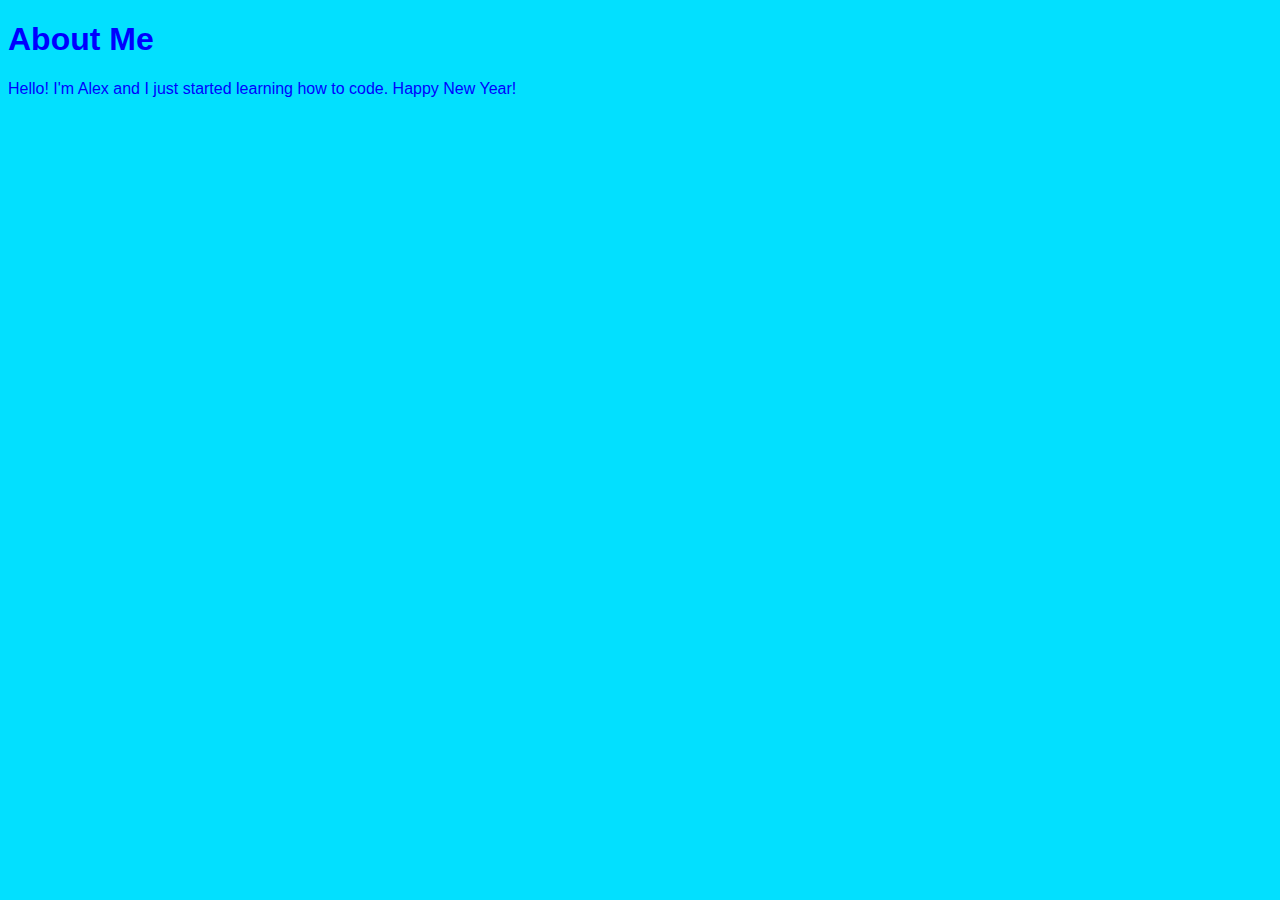
<file: unit_1/index.html>
<!DOCTYPE html>
<html>
	<head>
		<title>Alex's First Project</title>
		<link rel="stylesheet" type="text/css" href="css/style.css">
	</head>
	<body>
		<h1>About Me</h1>
		<p>Hello! I'm Alex and I just started learning how to code. Happy New Year!</p>
	</body>
</html
</file>
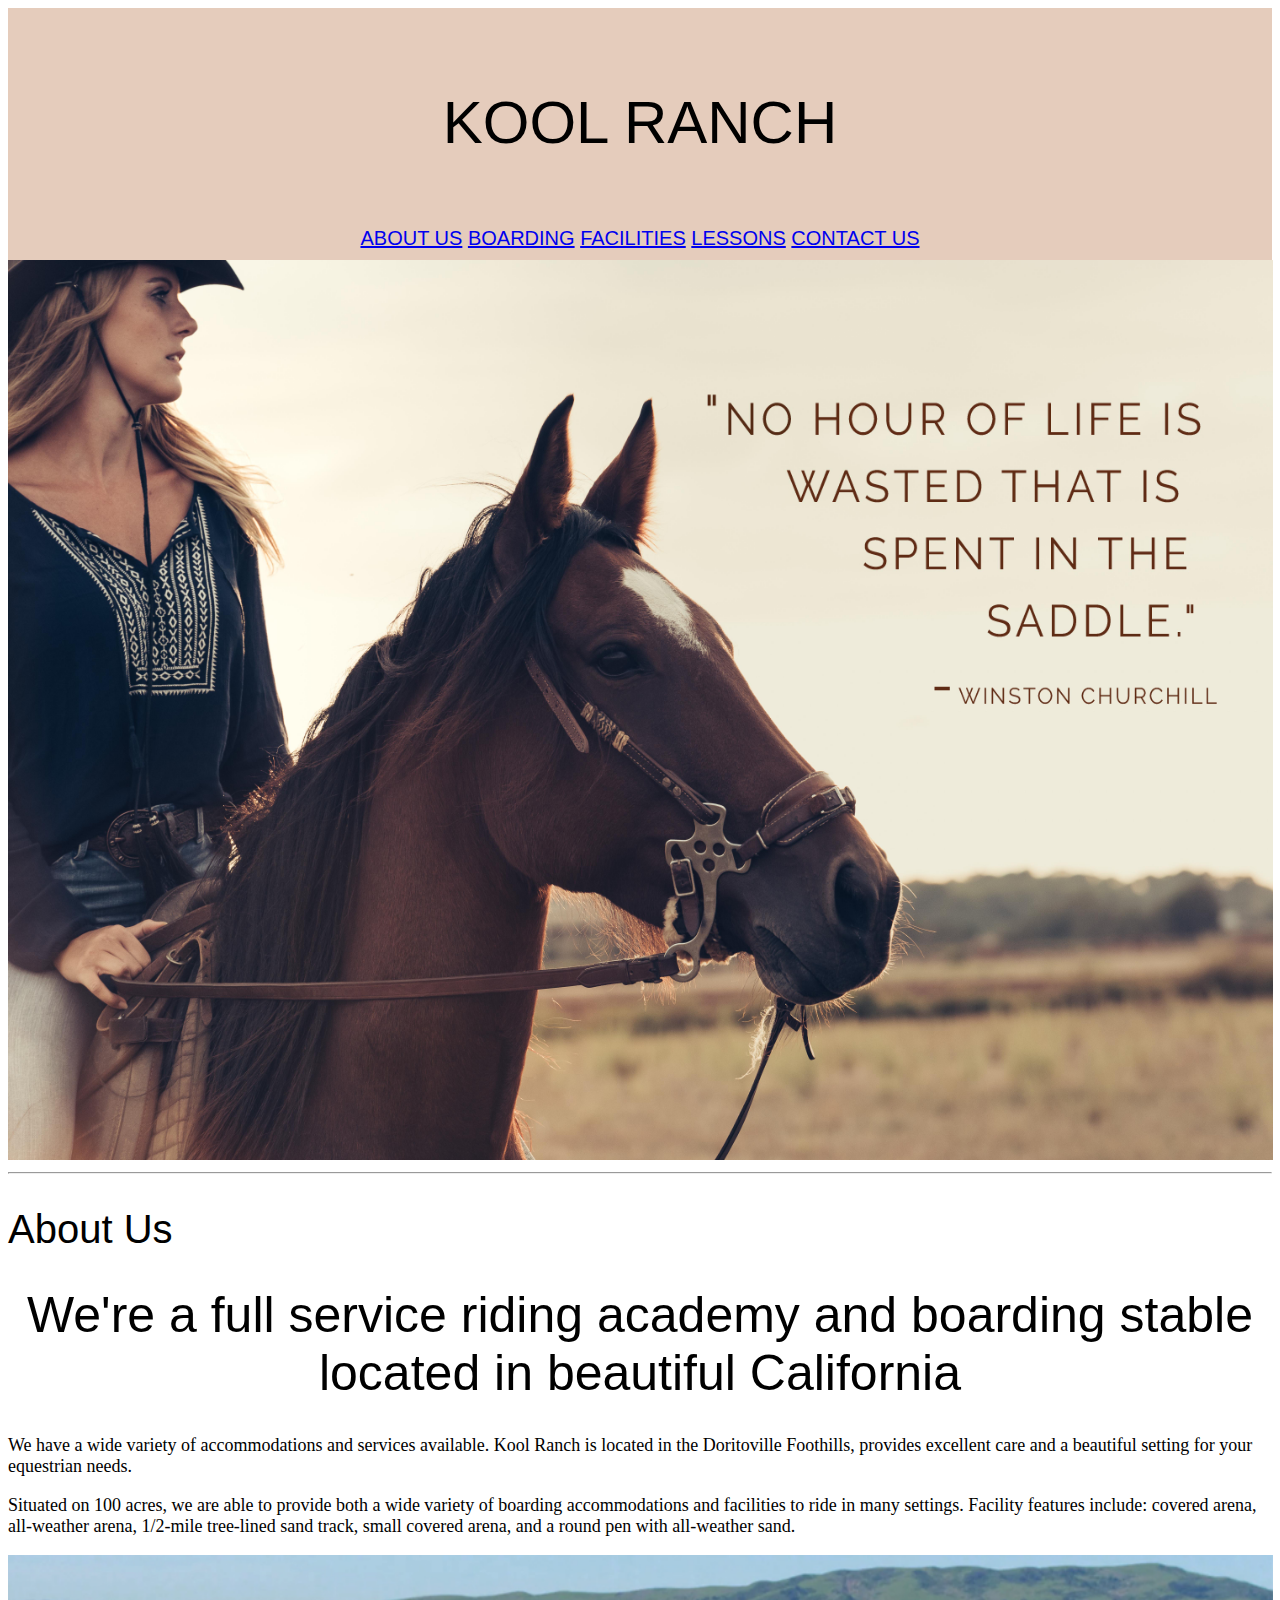
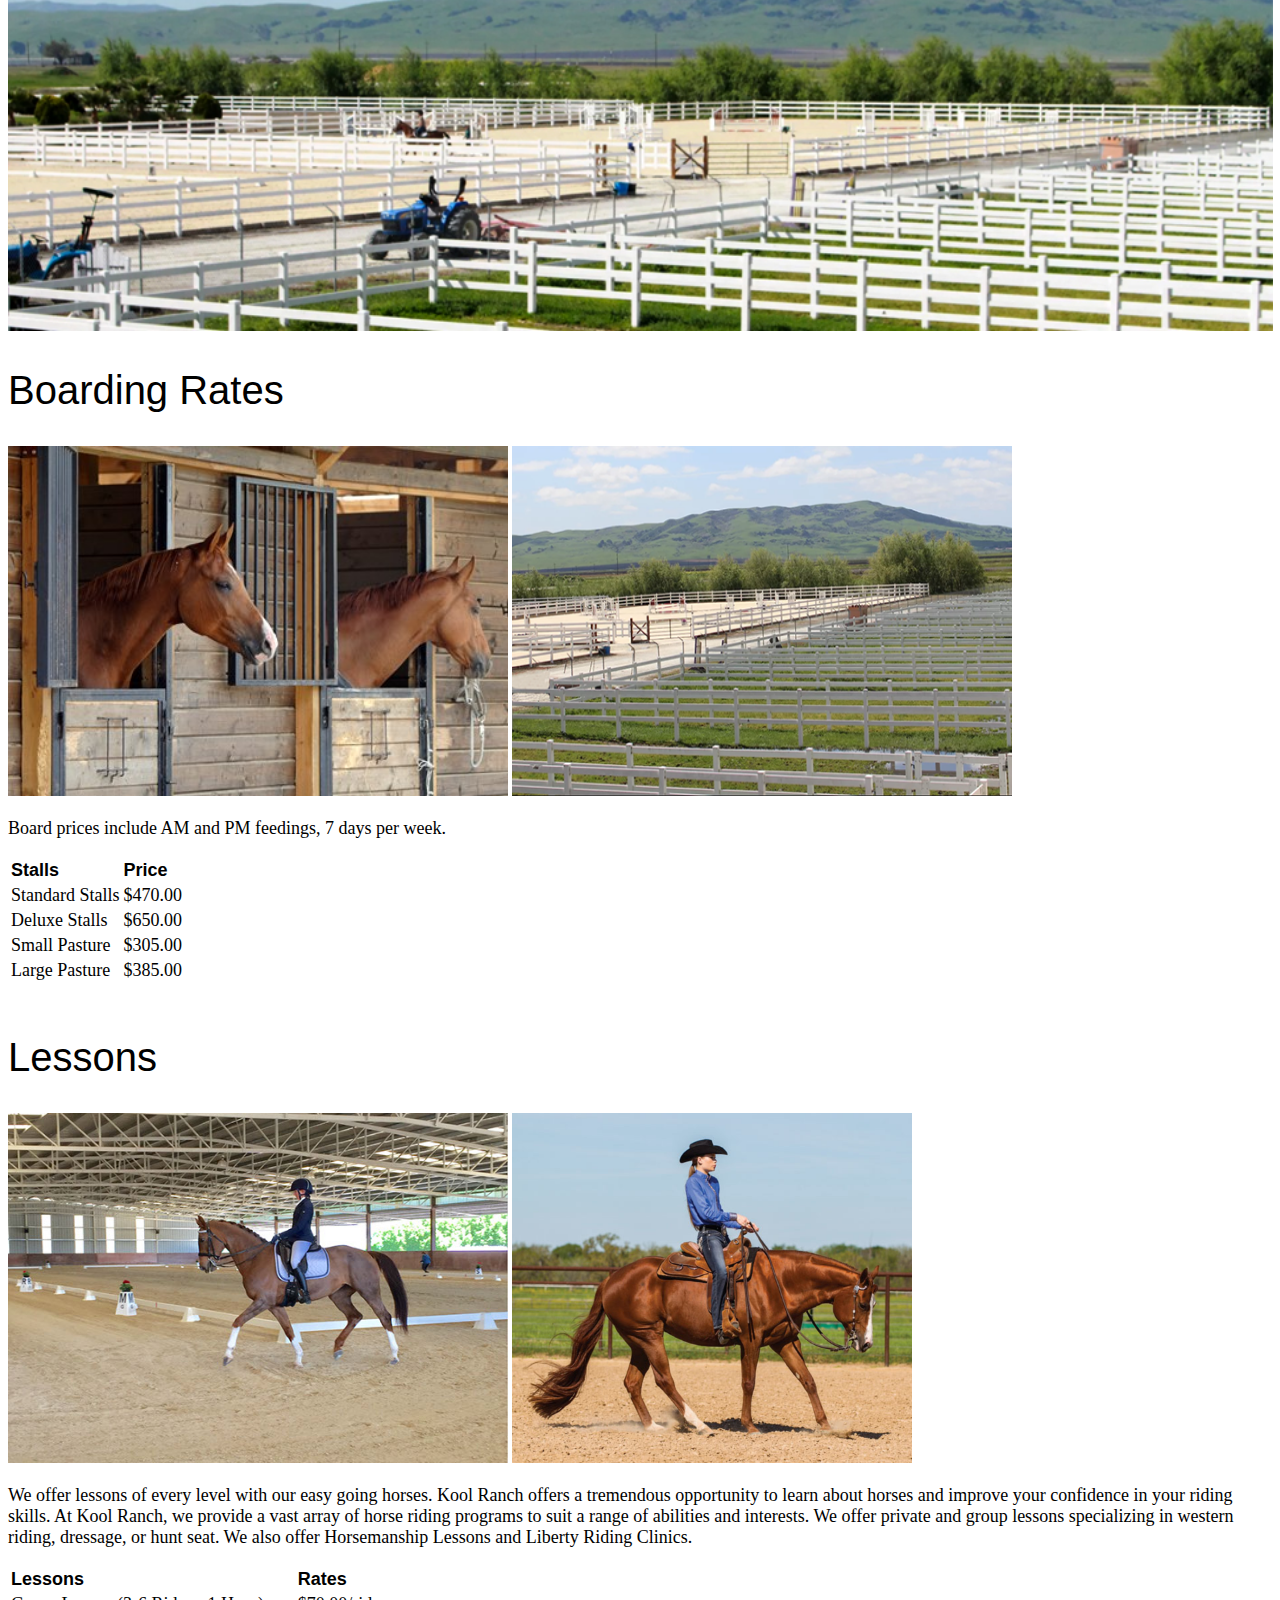
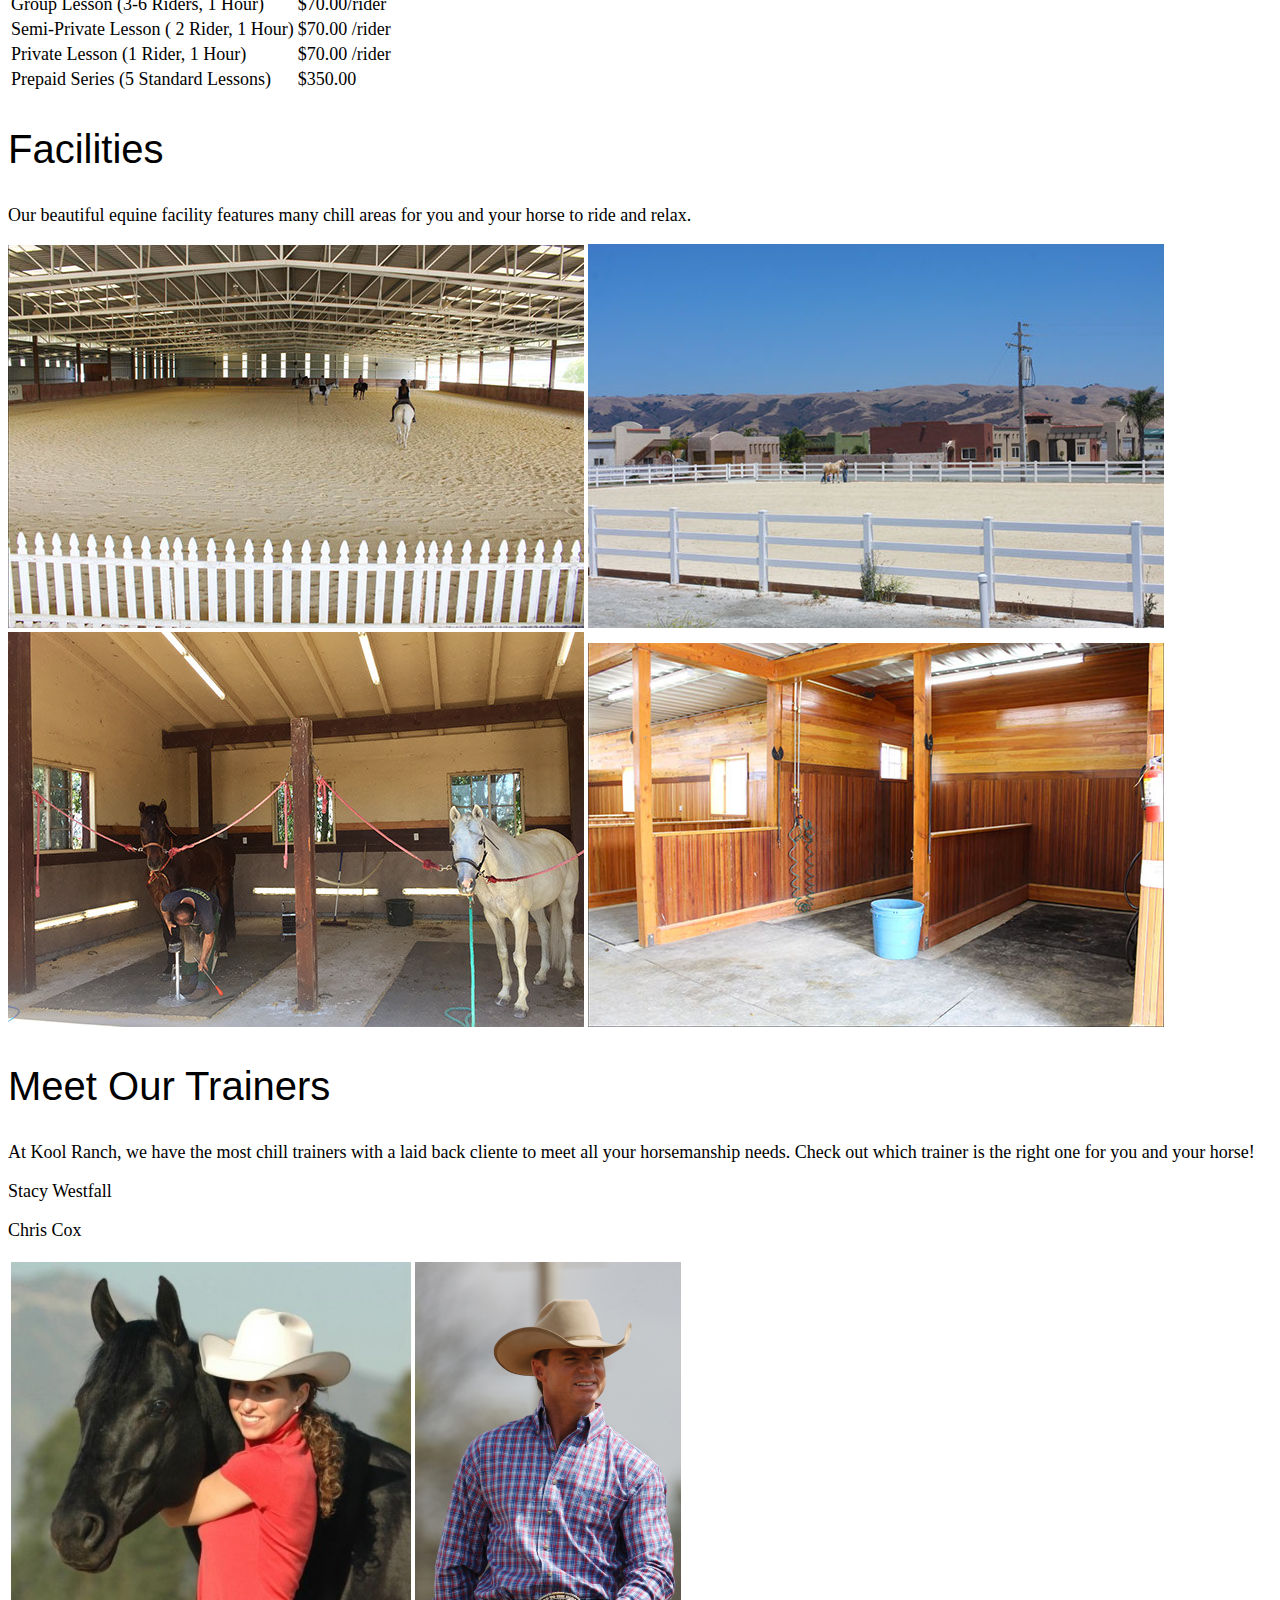
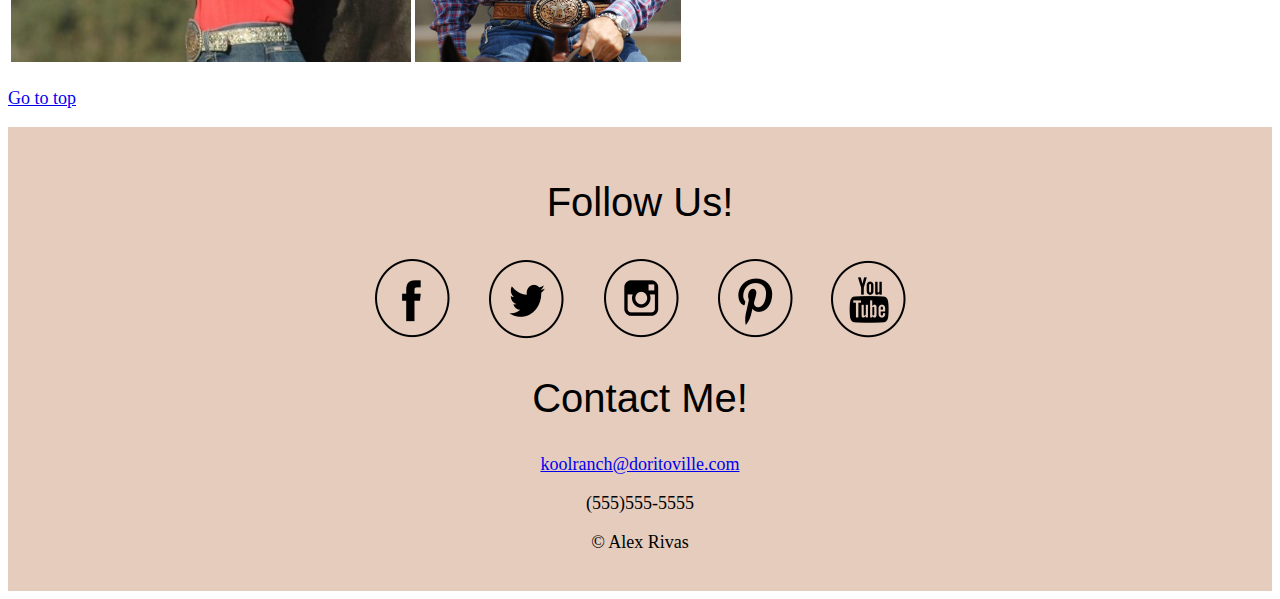
<file: unit_4/index.html>
<!DOCTYPE html>
<html>
<head>
	<title>Kool Ranch</title>
	<link rel="stylesheet" type="text/css" href="css/style.css">
</head>

<body>
	<header>
		<p class="logo">KOOL RANCH</p>
		<nav> 
			<a href="#">About Us</a>
			<a href="#">Boarding</a>
			<a href="#">Facilities</a> 
			<a href="#">Lessons</a>
			<a href="#">Contact Us</a>
		</nav>
	</header>
	<section id="intro">
		
		<img src="images/Girl_and_horse_edit.jpg" alt="model and horse" id=model_and_horse height="900" width="1265">
	</section>
	<hr>

	<h2>About Us</h2>
		<h1>We're a full service riding academy and boarding stable located in beautiful California</h1>

		<p>We have a wide variety of accommodations and services available. Kool Ranch is located in the Doritoville Foothills, provides excellent care and a beautiful setting for your equestrian needs.</p>
		<p>Situated on 100 acres, we are able to provide both a wide variety of boarding accommodations and facilities to ride in many settings. Facility features include: covered arena, all-weather arena, 1/2-mile tree-lined sand track, small covered arena, and a round pen with all-weather sand.</p>

		<img src="images/top_facility.jpg" alt="facilities picture" width="1265">


	<!---BOARDING-->

		<h2>Boarding Rates</h2>
		<img src="images/horses_in_stalls.jpg" alt="horses in stalls" height="350" width="500">
		<img src="images/outdoor_boarding.png" alt="boarding" height="350" width="500">
		

	<p>Board prices include AM and PM feedings, 7 days per week.</p>
	
			<table>
				<th style="text-align: left;">Stalls</th>
				<th style="text-align: left;">Price</th>
				<tr>
					<td>Standard Stalls</td><td>$470.00</td>  
				</tr>
				<tr>		
					<td>Deluxe Stalls</td><td>$650.00</td>  
				</tr>
				<tr>
					<td>Small Pasture</td><td>$305.00</td> 
                </tr>
                <tr>
					<td>Large Pasture</td><td>$385.00</td> 
				</tr>
			</table>
		<br/>
	<section>
		<h2>Lessons</h2>
		<img src="images/dressage_indoor.jpg" alt="dressage indoor" height="350" width="500">
		<img src="images/western_girl.jpg" alt="western girl" height="350" width=400>
		<p>We offer lessons of every level with our easy going horses. Kool Ranch offers a tremendous opportunity to learn about horses and improve your confidence in your riding skills. At Kool Ranch, we provide a vast array of horse riding programs to suit a range of abilities and interests. We offer private and group lessons specializing in western riding, dressage, or hunt seat. We also offer Horsemanship Lessons and Liberty Riding Clinics.</p>
	</section>


<table>

<th style="text-align: left;">Lessons</th>
<th style="text-align: left;">Rates</th>		
	
	
<tr><td>Group Lesson (3-6 Riders, 1 Hour)</td>	      <td>$70.00/rider</td></tr> 

<tr><td>Semi-Private Lesson ( 2 Rider, 1 Hour)</td>   <td>$70.00 /rider</td></tr>

<tr><td>Private Lesson (1 Rider, 1 Hour) </td>        <td>$70.00 /rider</td></tr>

<tr><td>Prepaid Series (5 Standard Lessons)</td>	      <td>$350.00	</td></tr>


</table>

<section>
	<h2>Facilities</h2>
	<p>Our beautiful equine facility features many chill areas for you and your horse to ride and relax.</p>

	<img src="images/indoor_arena.jpg" alt="indoor arena">
	<img src="images/outdoor_arena.jpg" alt="outdoor arena">
	<img src="images/farrier_shed.jpg" alt="farrier shed">
	<img src="images/stalls.jpg" alt="stalls">



</section>
	
	<section>
		<h2>Meet Our Trainers</h2>
		<p>At Kool Ranch, we have the most chill trainers with a laid back cliente to meet all your horsemanship needs. Check out which trainer is the right one for you and your horse!</p>

		<table>
		<div>
		   <tr><td><img src="images/stacy_westfall.jpg" alt="horse trainer" height="400" width="400"></td>
		   	<p>Stacy Westfall</p>
		</div>
		<div>
			<td><img src="images/chris_cox.jpg" alt="horse trainer" height="400"></td>
			<p>Chris Cox</p>
		</div>
		</table>

	</section>

	<p><a href="#">Go to top</a></p>

	<!--Below is the footer for the website-->
	<!--add social media icons separately using anchor links-->
	<!--add 3 more icons: phone #, email, and location/address-->
	<footer>
		<div>
			<h2>Follow Us!</h2>	
			<img src="images/Social Media Icons.png">
		</div>
		<div>
			<h2>Contact Me!</h2>
	
			<p><a href="mailto:koolranch@doritoville.com">koolranch@doritoville.com</a></p>
			
			<p>(555)555-5555</p>
			<p> &copy; Alex Rivas</p>
		</div>
	</footer>
</body>
</html>
</file>
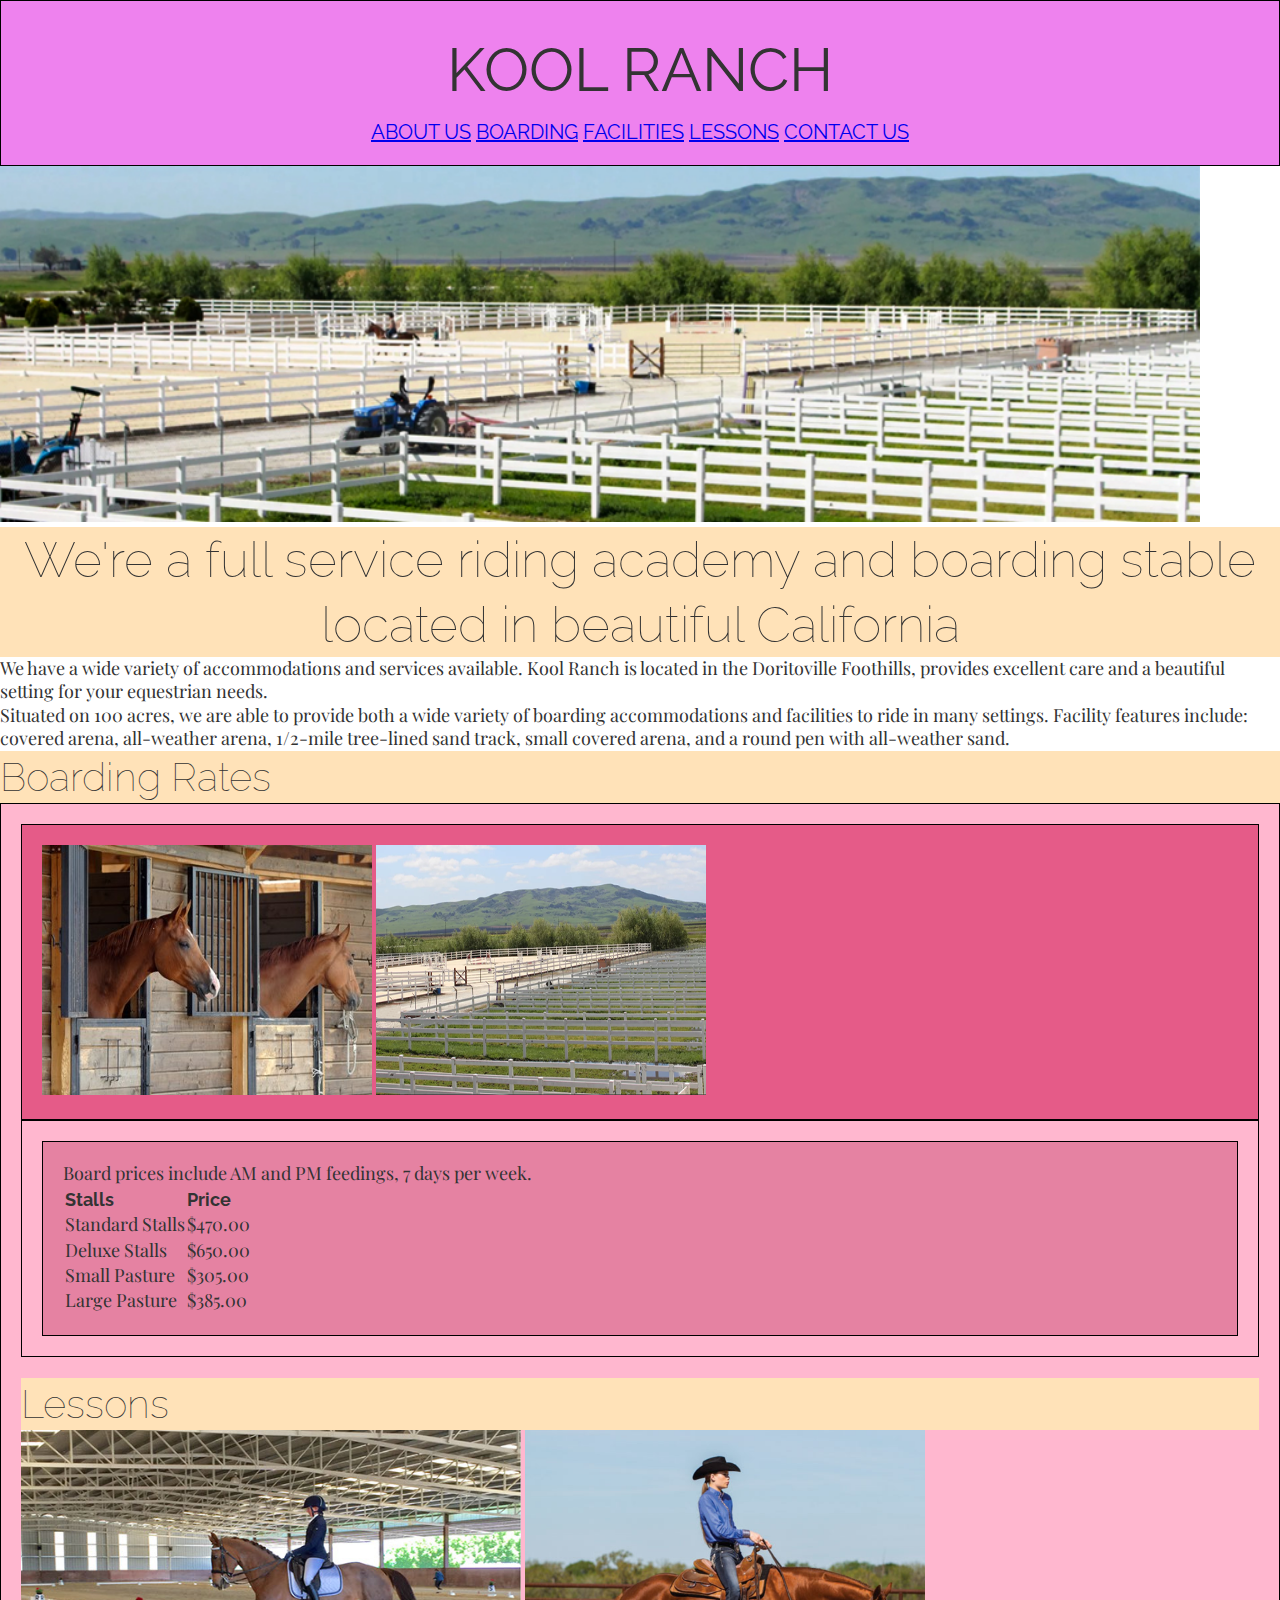
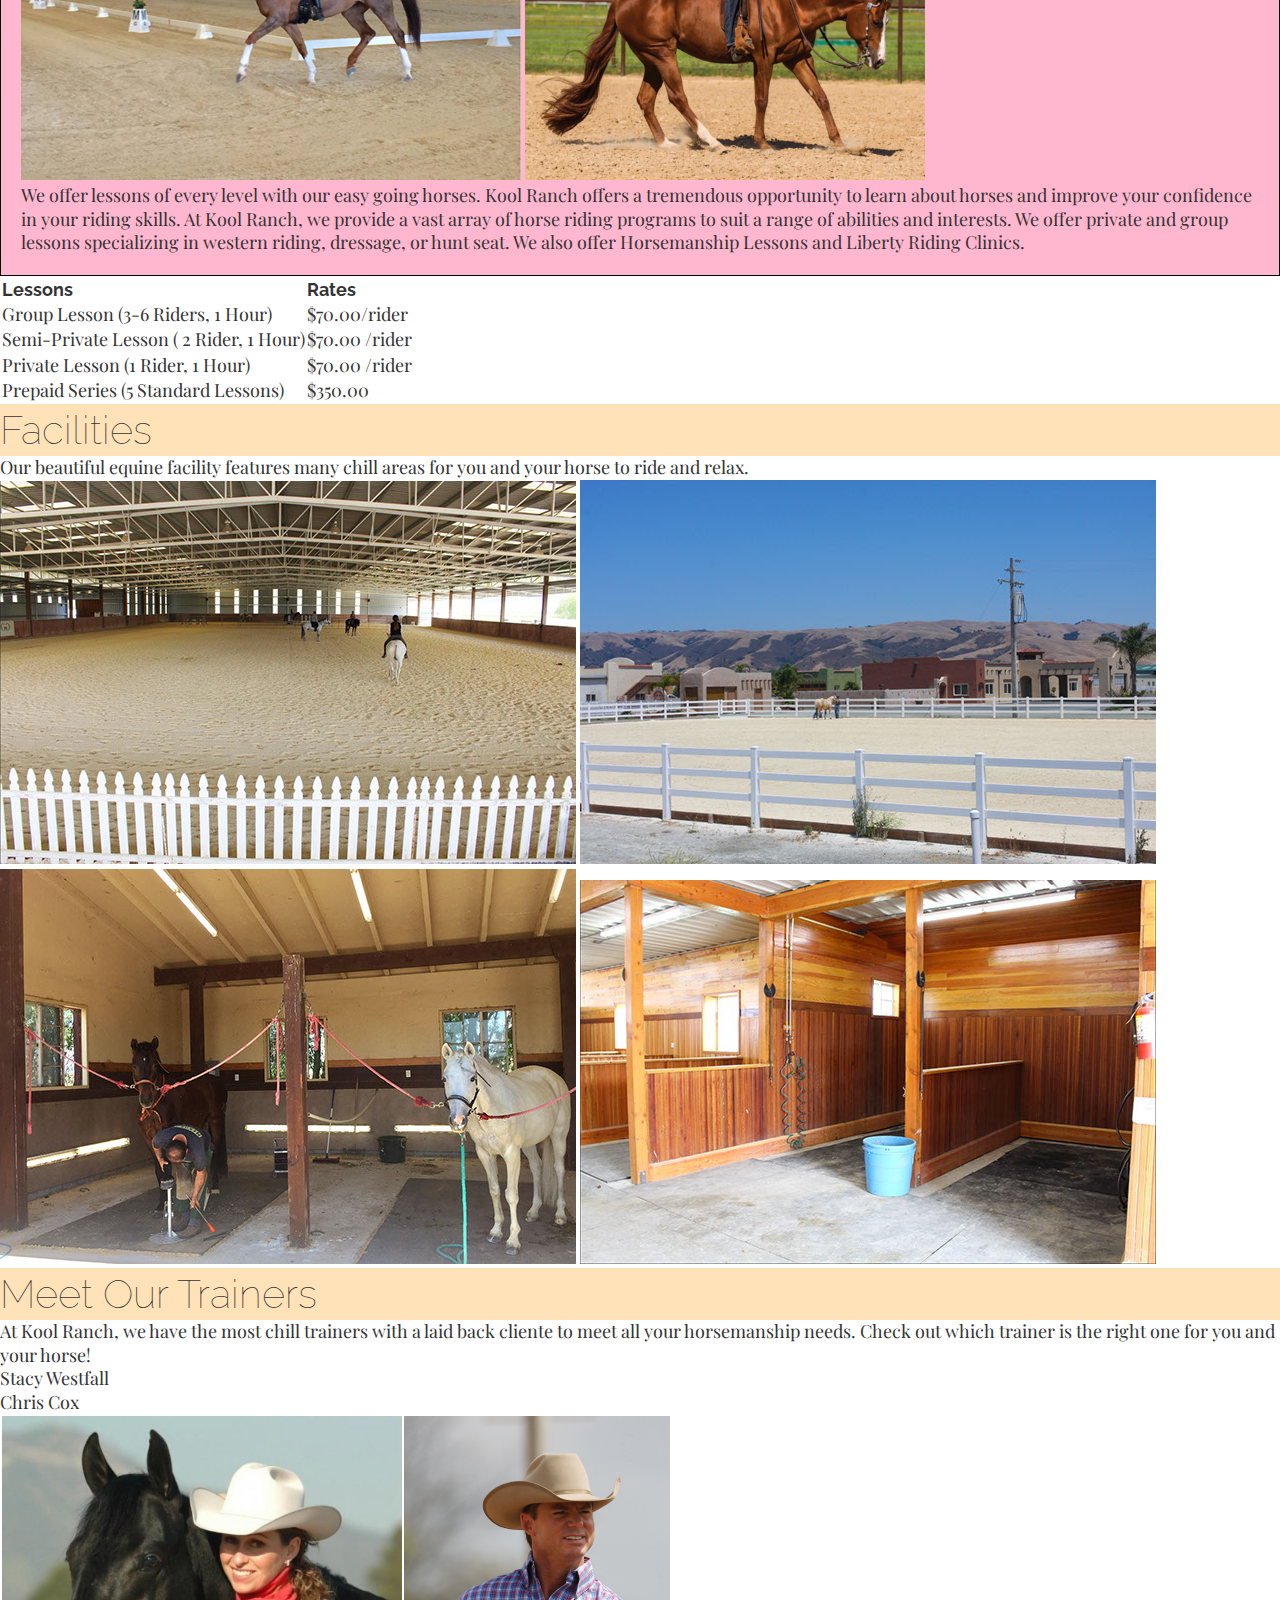
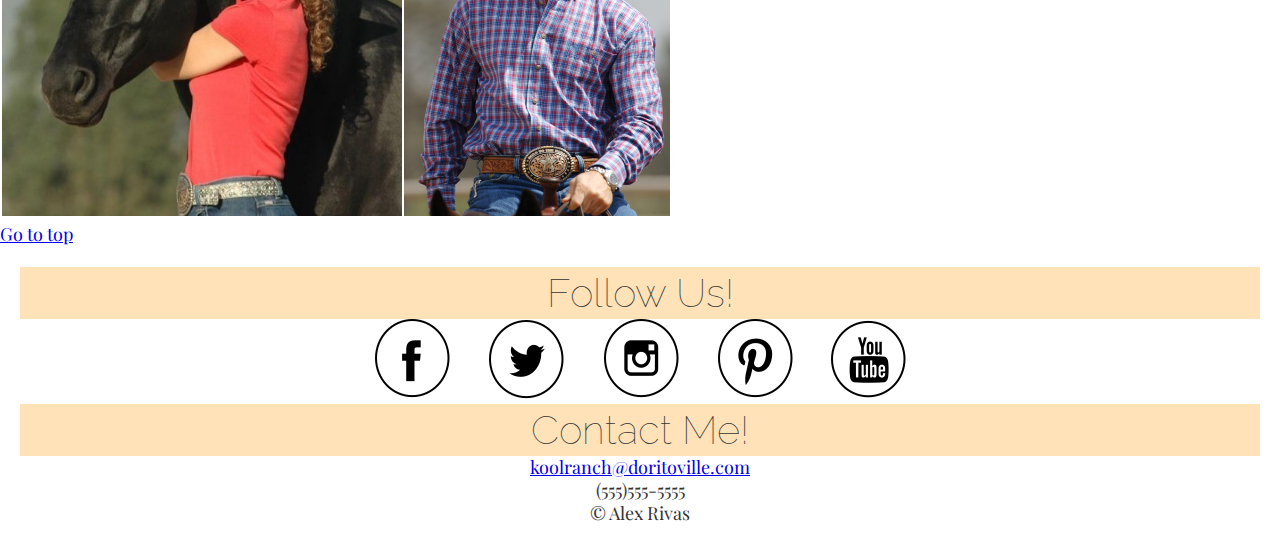
<file: unit_6/index.html>
<!DOCTYPE html>
<html>
<head>
	<title>Kool Ranch</title>
	<link rel="stylesheet" type="text/css" href="css/style.css">
</head>

<body>
	<header>
		<p class="logo">KOOL RANCH</p>
		<nav> 
			<a href="#">About Us</a>
			<a href="#">Boarding</a>
			<a href="#">Facilities</a> 
			<a href="#">Lessons</a>
			<a href="#">Contact Us</a>
		</nav>
	</header>

	<!--<section id="intro">
	<img src="images/Girl_and_horse_edit.jpg" alt="model and horse" id=model_and_horse height="900" width="1265">
	</section> -->

	<img src="images/top_facility.jpg" alt="facilities picture" width="1200">

	<!--ABOUT US-->

		<h1>We're a full service riding academy and boarding stable located in beautiful California</h1>

		<p>We have a wide variety of accommodations and services available. Kool Ranch is located in the Doritoville Foothills, provides excellent care and a beautiful setting for your equestrian needs.</p>
		<p>Situated on 100 acres, we are able to provide both a wide variety of boarding accommodations and facilities to ride in many settings. Facility features include: covered arena, all-weather arena, 1/2-mile tree-lined sand track, small covered arena, and a round pen with all-weather sand.</p>

	<!---BOARDING-->

		<h2>Boarding Rates</h2>

		<section id="two_column" class="clearfix">
    	<aside id="right">

		<img src="images/horses_in_stalls.jpg" alt="horses in stalls" height="250" width="330">
		<img src="images/outdoor_boarding.png" alt="boarding" height="250" width="330">
		
		</aside>

		<section id="two_column" class="clearfix">
		<article id="left">
		<p>Board prices include AM and PM feedings, 7 days per week.</p>
	
			<table>
				<th style="text-align: left;">Stalls</th>
				<th style="text-align: left;">Price</th>
				<tr>
					<td>Standard Stalls</td><td>$470.00</td>  
				</tr>
				<tr>		
					<td>Deluxe Stalls</td><td>$650.00</td>  
				</tr>
				<tr>
					<td>Small Pasture</td><td>$305.00</td> 
                </tr>
                <tr>
					<td>Large Pasture</td><td>$385.00</td> 
				</tr>
			</table>
</article>
</section>
		<br/>

		<!---LESSONS-->
	
		<h2>Lessons</h2>
		<img src="images/dressage_indoor.jpg" alt="dressage indoor" height="350" width="500">
		<img src="images/western_girl.jpg" alt="western girl" height="350" width=400>
		<p>We offer lessons of every level with our easy going horses. Kool Ranch offers a tremendous opportunity to learn about horses and improve your confidence in your riding skills. At Kool Ranch, we provide a vast array of horse riding programs to suit a range of abilities and interests. We offer private and group lessons specializing in western riding, dressage, or hunt seat. We also offer Horsemanship Lessons and Liberty Riding Clinics.</p>
	</section>


<table>

<th style="text-align: left;">Lessons</th>
<th style="text-align: left;">Rates</th>		
	
	
<tr><td>Group Lesson (3-6 Riders, 1 Hour)</td>	      <td>$70.00/rider</td></tr> 

<tr><td>Semi-Private Lesson ( 2 Rider, 1 Hour)</td>   <td>$70.00 /rider</td></tr>

<tr><td>Private Lesson (1 Rider, 1 Hour) </td>        <td>$70.00 /rider</td></tr>

<tr><td>Prepaid Series (5 Standard Lessons)</td>	      <td>$350.00	</td></tr>


</table>

<!---FACILITIES-->

<section>
	<h2>Facilities</h2>
	<p>Our beautiful equine facility features many chill areas for you and your horse to ride and relax.</p>

	<img src="images/indoor_arena.jpg" alt="indoor arena">
	<img src="images/outdoor_arena.jpg" alt="outdoor arena">
	<img src="images/farrier_shed.jpg" alt="farrier shed">
	<img src="images/stalls.jpg" alt="stalls">



</section>


<!---TRAINERS-->
	
	<section>
		<h2>Meet Our Trainers</h2>
		<p>At Kool Ranch, we have the most chill trainers with a laid back cliente to meet all your horsemanship needs. Check out which trainer is the right one for you and your horse!</p>

		<table>
		<div>
		   <tr><td><img src="images/stacy_westfall.jpg" alt="horse trainer" height="400" width="400"></td>
		   	<p>Stacy Westfall</p>
		</div>
		<div>
			<td><img src="images/chris_cox.jpg" alt="horse trainer" height="400"></td>
			<p>Chris Cox</p>
		</div>
		</table>

	</section>


	<p><a href="#">Go to top</a></p>


	<!--Below is the footer for the website-->
	<!--add social media icons separately using anchor links-->
	<!--add 3 more icons: phone #, email, and location/address-->
	<footer>
		<div>
			<h2>Follow Us!</h2>	
			<img src="images/Social Media Icons.png">
		</div>
		<div>
			<h2>Contact Me!</h2>
	
			<p><a href="mailto:koolranch@doritoville.com">koolranch@doritoville.com</a></p>
			
			<p>(555)555-5555</p>
			<p> &copy; Alex Rivas</p>
		</div>
	</footer>
</body>
</html>
</file>
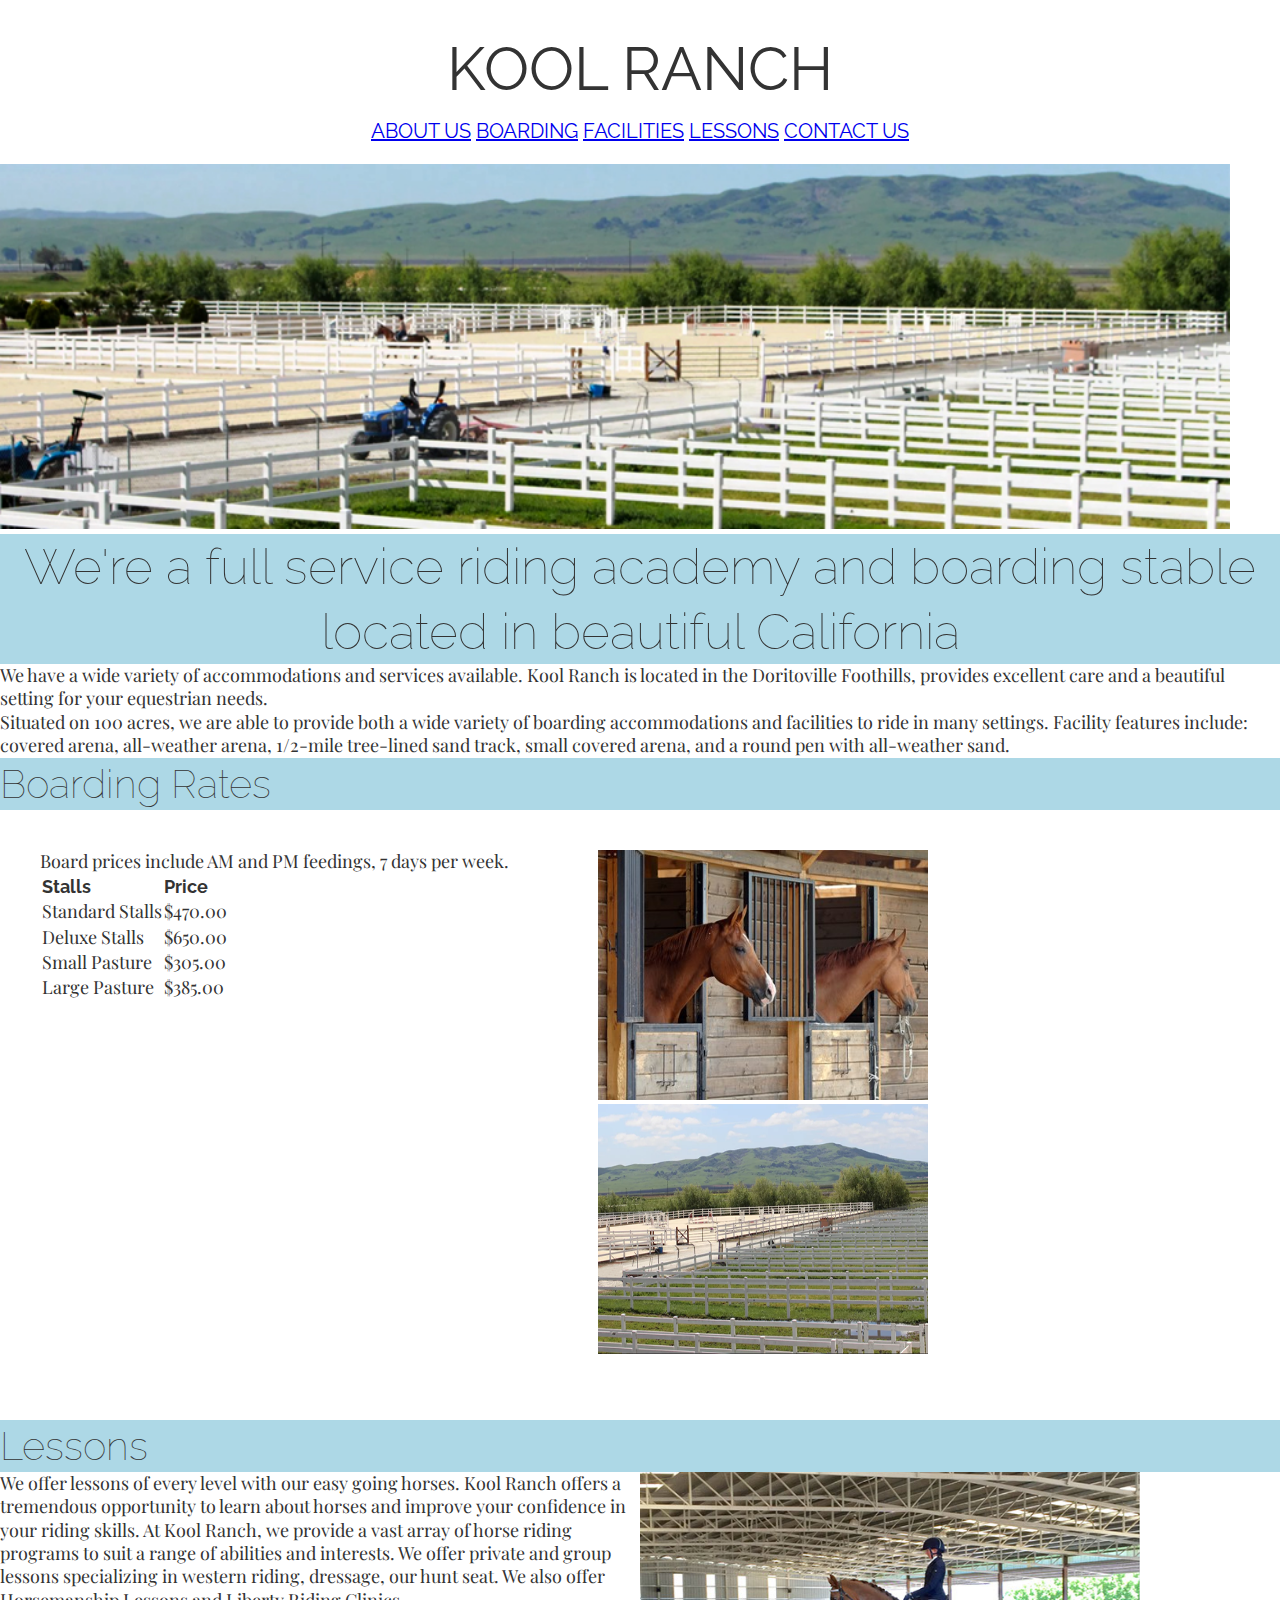
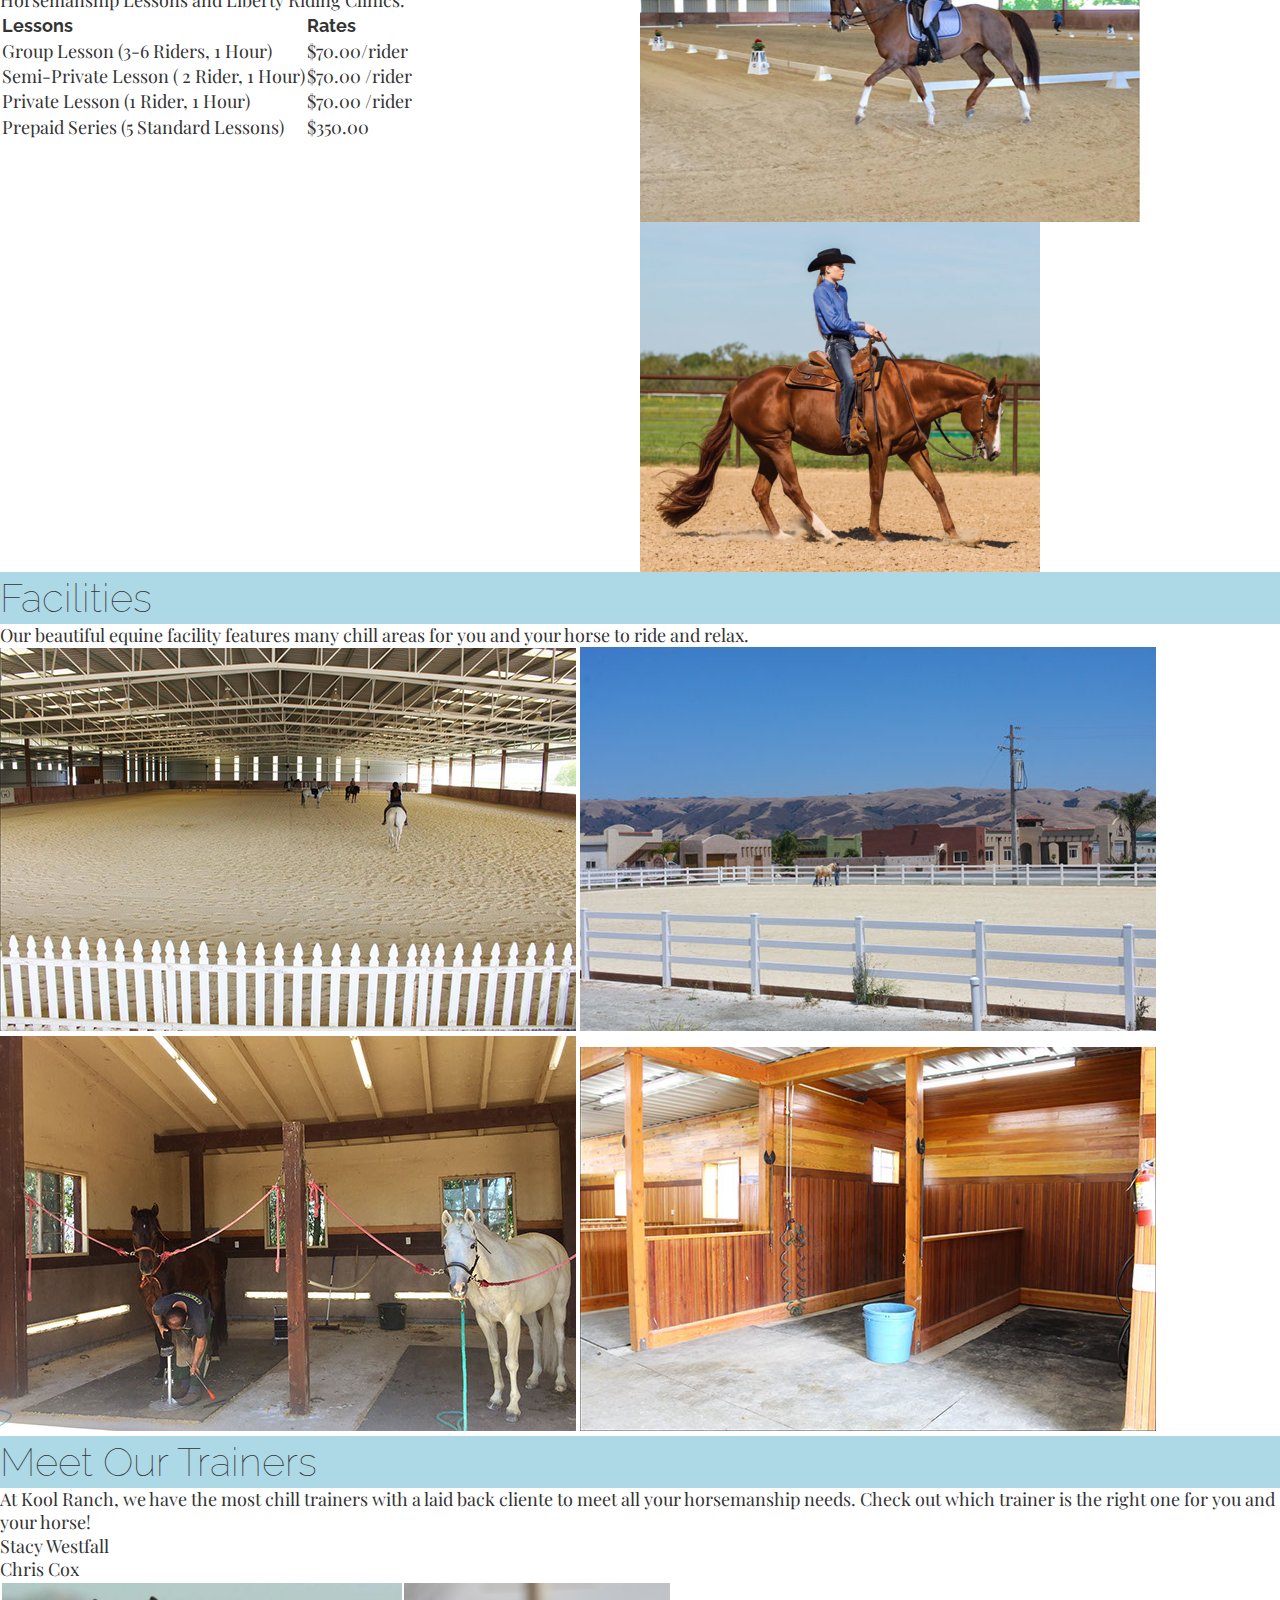
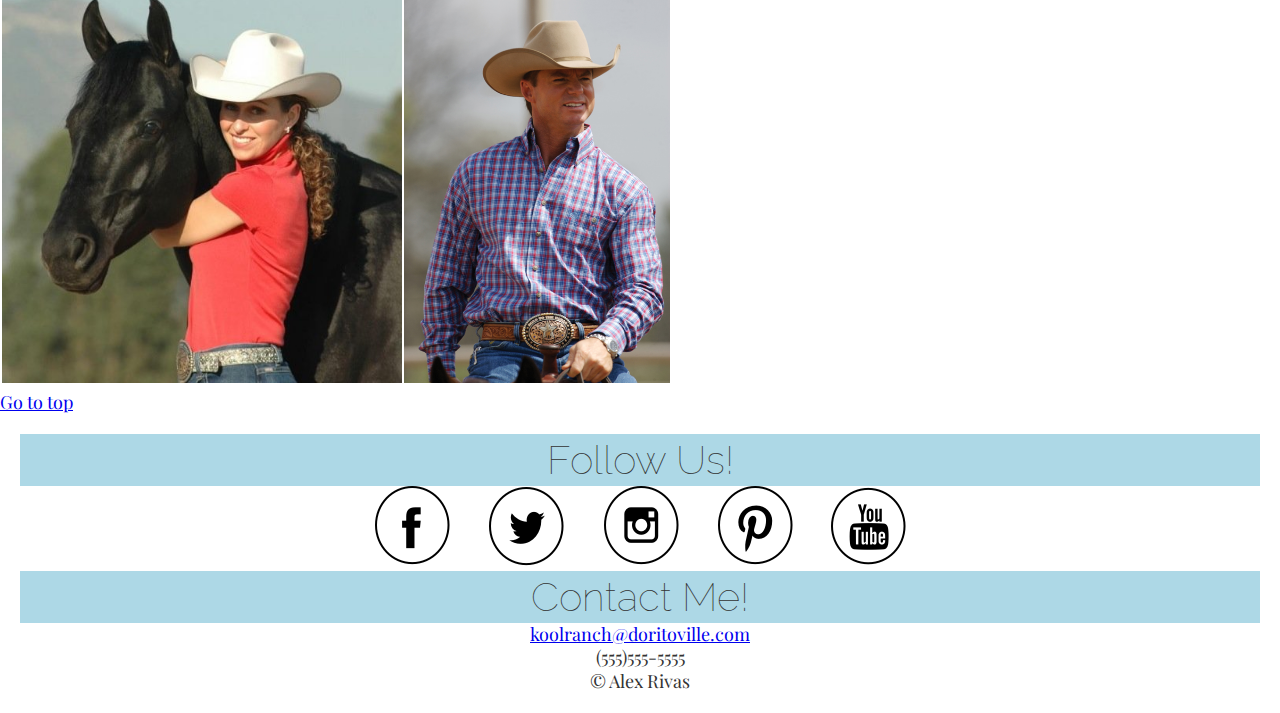
<file: unit_7/index.html>
<!DOCTYPE html>
<html>
<head>
	<title>Kool Ranch</title>
	<link rel="stylesheet" type="text/css" href="css/style.css">
</head>

<body>
	<header>
		<p class="logo">KOOL RANCH</p>
		<nav> 
			<a href="#">About Us</a>
			<a href="#">Boarding</a>
			<a href="#">Facilities</a> 
			<a href="#">Lessons</a>
			<a href="#">Contact Us</a>
		</nav>
	</header>

	<!--<section id="intro">
	<img src="images/Girl_and_horse_edit.jpg" alt="model and horse" id=model_and_horse height="900" width="1265">
	</section> -->

	<img src="images/top_facility.jpg" alt="facilities picture" width="1230">

	<!--ABOUT US-->

		<h1>We're a full service riding academy and boarding stable located in beautiful California</h1>

		<p>We have a wide variety of accommodations and services available. Kool Ranch is located in the Doritoville Foothills, provides excellent care and a beautiful setting for your equestrian needs.</p>
		<p>Situated on 100 acres, we are able to provide both a wide variety of boarding accommodations and facilities to ride in many settings. Facility features include: covered arena, all-weather arena, 1/2-mile tree-lined sand track, small covered arena, and a round pen with all-weather sand.</p>

	<!---BOARDING-->

		<h2>Boarding Rates</h2>

		<section id="two_column" class="clearfix">
	    	

		
			<article id="left">
				<p>Board prices include AM and PM feedings, 7 days per week.</p>
		
				<table>
					<th style="text-align: left;">Stalls</th>
					<th style="text-align: left;">Price</th>
					<tr>
						<td>Standard Stalls</td><td>$470.00</td>  
					</tr>
					<tr>		
						<td>Deluxe Stalls</td><td>$650.00</td>  
					</tr>
					<tr>
						<td>Small Pasture</td><td>$305.00</td> 
	                </tr>
	                <tr>
						<td>Large Pasture</td><td>$385.00</td> 
					</tr>
				</table>
			</article>
			
			<aside id="right">

				<img src="images/horses_in_stalls.jpg" alt="horses in stalls" height="250" width="330">
				<img src="images/outdoor_boarding.png" alt="boarding" height="250" width="330">

			</aside>

		</section>

		<br/>

		<!---LESSONS-->
	<section class="clearfix">

		<h2>Lessons</h2>
		<aside id="lesson_left">
			<img class="dressage_indoor" src="images/dressage_indoor.jpg" alt="dressage indoor" height="350" width="500">
			<img class="western_girl" src="images/western_girl.jpg" alt="western girl" height="350" width=400>
		</aside>

		<article id="lesson_right">
			<p>We offer lessons of every level with our easy going horses. Kool Ranch offers a tremendous opportunity to learn about horses and improve your confidence in your riding skills. At Kool Ranch, we provide a vast array of horse riding programs to suit a range of abilities and interests. We offer private and group lessons specializing in western riding, dressage, our hunt seat. We also offer Horsemanship Lessons and Liberty Riding Clinics.</p>

			<table>

				<th style="text-align: left;">Lessons</th>
				<th style="text-align: left;">Rates</th>		
				
				
				<tr><td>Group Lesson (3-6 Riders, 1 Hour)</td>	      <td>$70.00/rider</td></tr> 

				<tr><td>Semi-Private Lesson ( 2 Rider, 1 Hour)</td>   <td>$70.00 /rider</td></tr>

				<tr><td>Private Lesson (1 Rider, 1 Hour) </td>        <td>$70.00 /rider</td></tr>

				<tr><td>Prepaid Series (5 Standard Lessons)</td>	      <td>$350.00	</td></tr>


			</table>
		</article>

	</section>


<!---FACILITIES-->

<section>
	<h2>Facilities</h2>
	<p>Our beautiful equine facility features many chill areas for you and your horse to ride and relax.</p>

	<img src="images/indoor_arena.jpg" alt="indoor arena">
	<img src="images/outdoor_arena.jpg" alt="outdoor arena">
	<img src="images/farrier_shed.jpg" alt="farrier shed">
	<img src="images/stalls.jpg" alt="stalls">



</section>


<!---TRAINERS-->
	
	<section>
		<h2>Meet Our Trainers</h2>
		<p>At Kool Ranch, we have the most chill trainers with a laid back cliente to meet all your horsemanship needs. Check out which trainer is the right one for you and your horse!</p>

		<table>
		<div>
		   <tr><td><img src="images/stacy_westfall.jpg" alt="horse trainer" height="400" width="400"></td>
		   	<p>Stacy Westfall</p>
		</div>
		<div>
			<td><img src="images/chris_cox.jpg" alt="horse trainer" height="400"></td>
			<p>Chris Cox</p>
		</div>
		</table>

	</section>


	<p><a href="#">Go to top</a></p>


	<!--Below is the footer for the website-->
	<!--add social media icons separately using anchor links-->
	<!--add 3 more icons: phone #, email, and location/address-->
	<footer>
		<div>
			<h2>Follow Us!</h2>	
			<img src="images/Social Media Icons.png">
		</div>
		<div>
			<h2>Contact Me!</h2>
	
			<p><a href="mailto:koolranch@doritoville.com">koolranch@doritoville.com</a></p>
			
			<p>(555)555-5555</p>
			<p> &copy; Alex Rivas</p>
		</div>
	</footer>
</body>
</html>
</file>
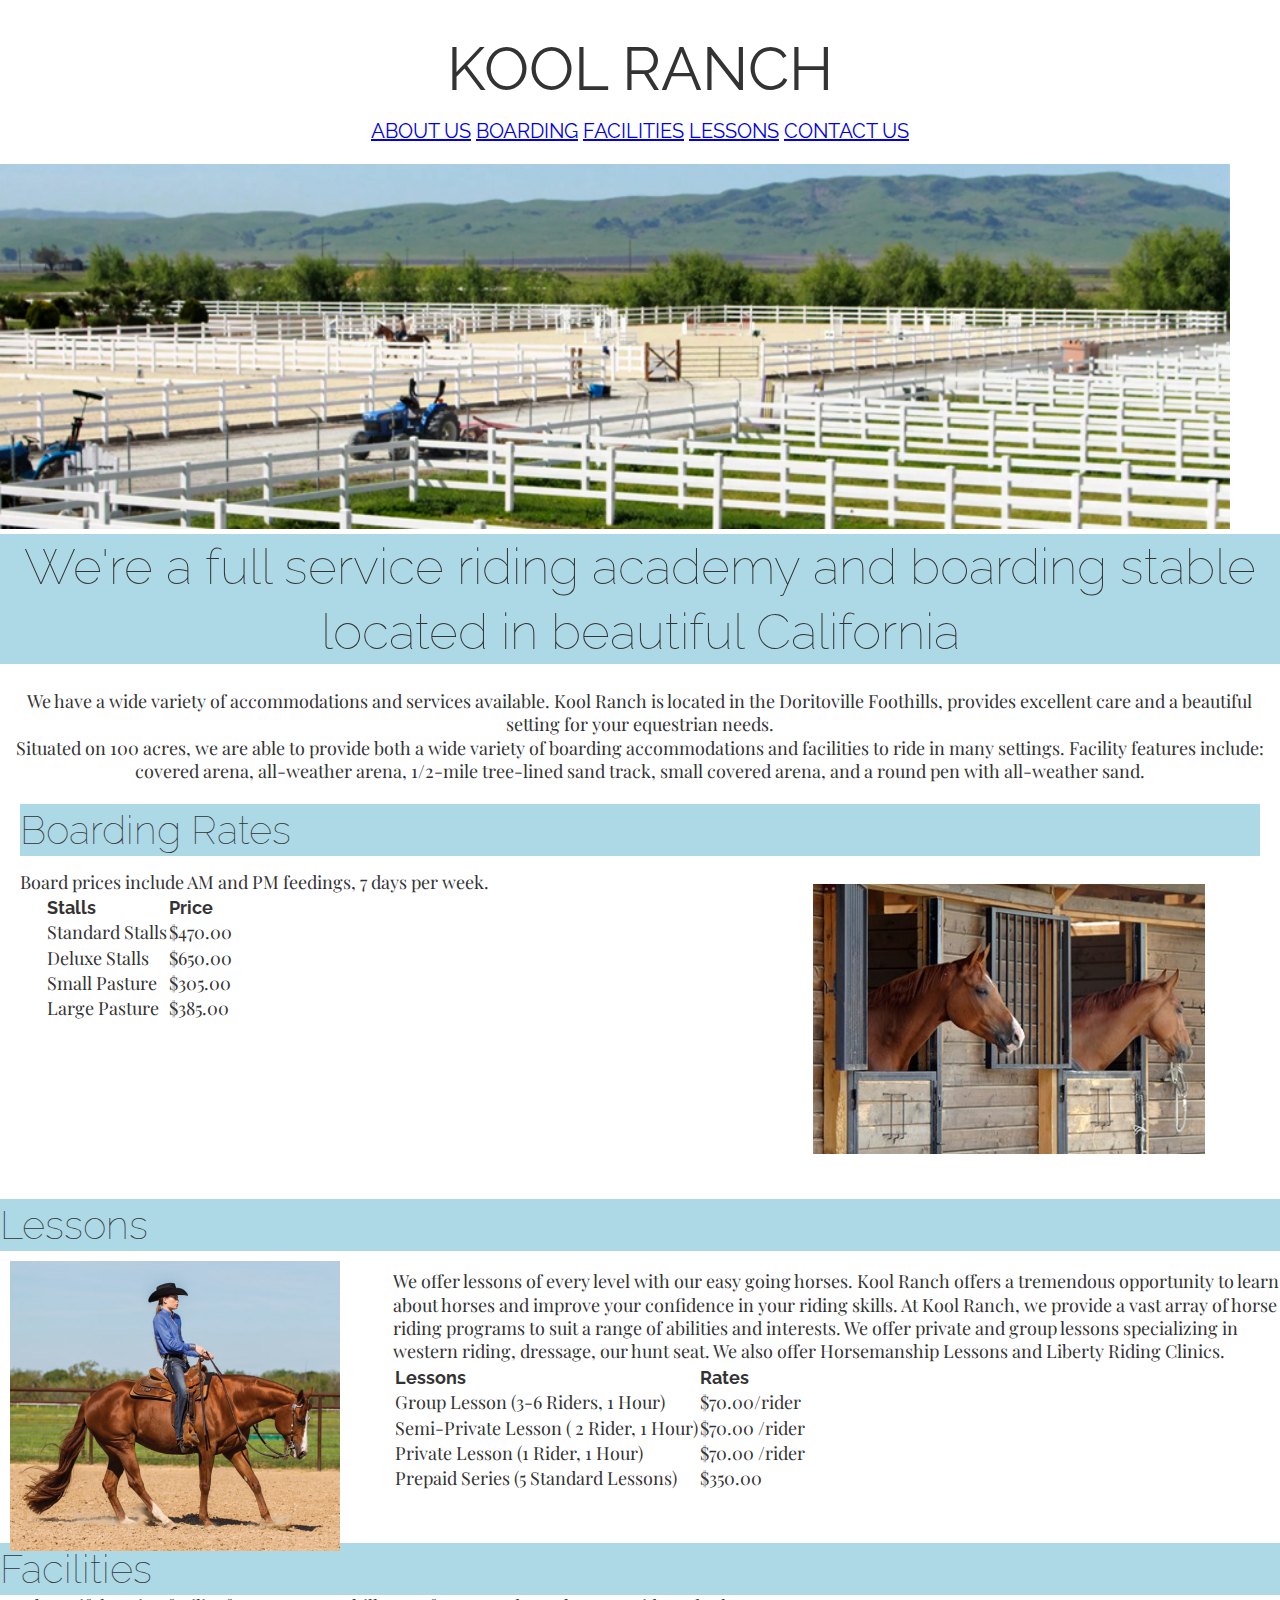
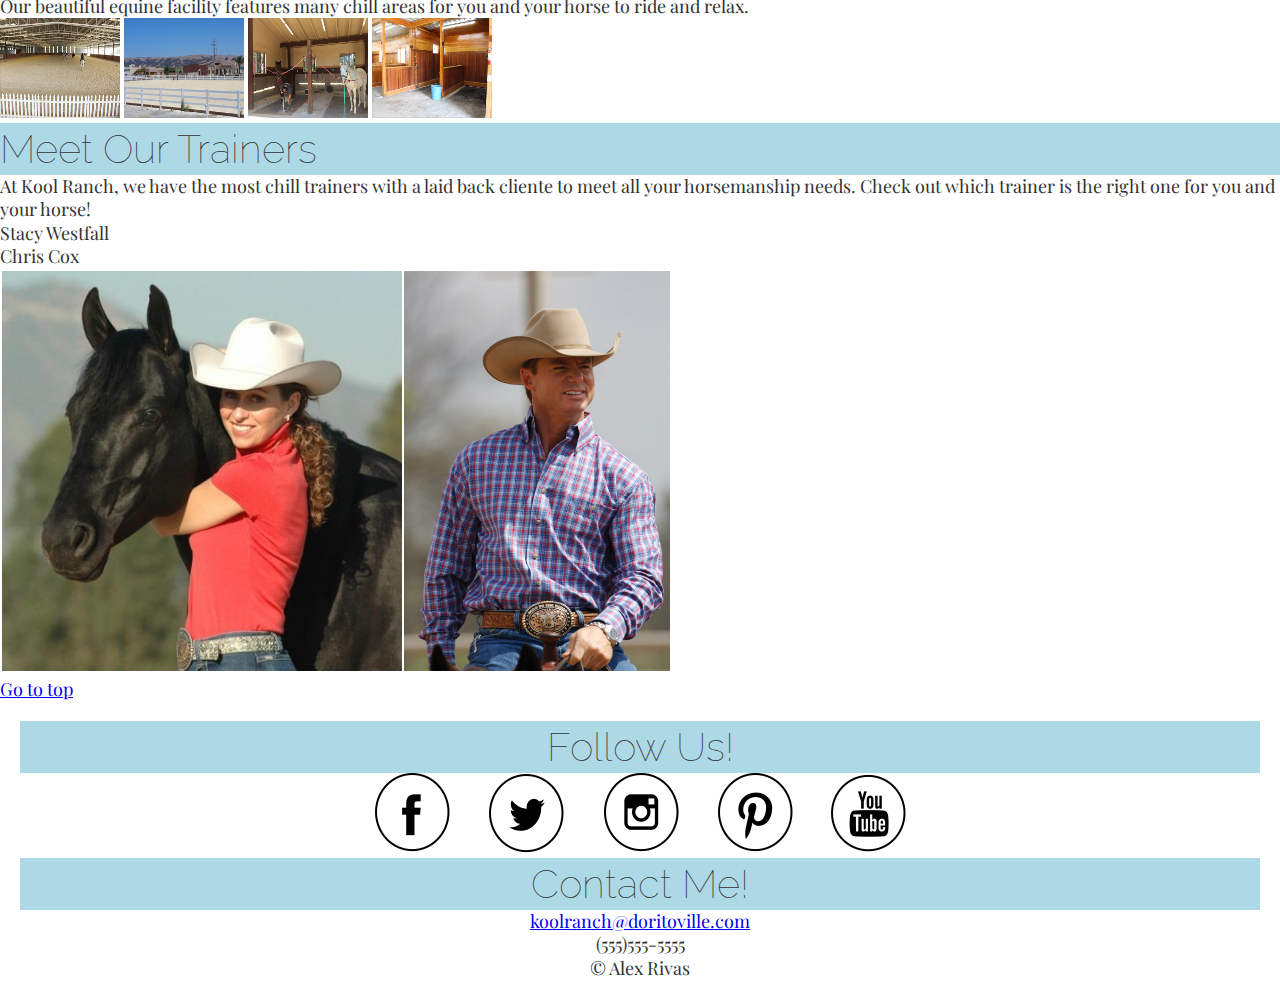
<file: unit_8/index.html>
<!DOCTYPE html>
<html>
<head>
	<title>Kool Ranch</title>
	<link rel="stylesheet" type="text/css" href="css/style.css">
</head>

<body>
<meta name="viewport" content="width=device-width, initial-scale=1">
	<header>
		<p class="logo">KOOL RANCH</p>
		<nav> 
			<a href="#">About Us</a>
			<a href="#">Boarding</a>
			<a href="#">Facilities</a> 
			<a href="#">Lessons</a>
			<a href="#">Contact Us</a>
		</nav>
	</header>

	<!--<section id="intro">
	<img src="images/Girl_and_horse_edit.jpg" alt="model and horse" id=model_and_horse height="900" width="1265">
	</section> -->

	<img src="images/top_facility.jpg" alt="facilities picture" width="1230">

	<!--ABOUT US-->

		<h1>We're a full service riding academy and boarding stable located in beautiful California</h1>
	<div class="intro">
		<p>We have a wide variety of accommodations and services available. Kool Ranch is located in the Doritoville Foothills, provides excellent care and a beautiful setting for your equestrian needs.</p>
		<p>Situated on 100 acres, we are able to provide both a wide variety of boarding accommodations and facilities to ride in many settings. Facility features include: covered arena, all-weather arena, 1/2-mile tree-lined sand track, small covered arena, and a round pen with all-weather sand.</p>
	</div>
	<!---BOARDING-->

		

		<section id="two_column" class="clearfix">

	 	
	    	<h2>Boarding Rates</h2>

	    	<div id="BoardingPrice">	
			<p>Board prices include AM and PM feedings, 7 days per week.</p>
			

				<table id="StallPrices">
					<th style="text-align: left;">Stalls</th>
					<th style="text-align: left;">Price</th>
					<tr>
						<td>Standard Stalls</td><td>$470.00</td>  
					</tr>
					<tr>		
						<td>Deluxe Stalls</td><td>$650.00</td>  
					</tr>
					<tr>
						<td>Small Pasture</td><td>$305.00</td> 
	                </tr>
	                <tr>
						<td>Large Pasture</td><td>$385.00</td> 
					</tr>
				</table>
		</div>

		
			
			<div id="HorsesInStalls">

				<img id="HorsesInStallsImage" src="images/horses_in_stalls.jpg" alt="horses in stalls">

			</div>

		</section>

		<br/>

		<!---LESSONS-->
	<section class="clearfix">

		<h2>Lessons</h2>

		<div id="WesternGirlImage">
			<img class="western_girl" src="images/western_girl.jpg" alt="western girl">
		</div>

		<div id="lesson_description">
			<p>We offer lessons of every level with our easy going horses. Kool Ranch offers a tremendous opportunity to learn about horses and improve your confidence in your riding skills. At Kool Ranch, we provide a vast array of horse riding programs to suit a range of abilities and interests. We offer private and group lessons specializing in western riding, dressage, our hunt seat. We also offer Horsemanship Lessons and Liberty Riding Clinics.</p>
		

			<table>

				<th style="text-align: left;">Lessons</th>
				<th style="text-align: left;">Rates</th>		
				
				
				<tr><td>Group Lesson (3-6 Riders, 1 Hour)</td>	      <td>$70.00/rider</td></tr> 

				<tr><td>Semi-Private Lesson ( 2 Rider, 1 Hour)</td>   <td>$70.00 /rider</td></tr>

				<tr><td>Private Lesson (1 Rider, 1 Hour) </td>        <td>$70.00 /rider</td></tr>

				<tr><td>Prepaid Series (5 Standard Lessons)</td>	      <td>$350.00	</td></tr>


			</table>
	</div>

	</section>


<!---FACILITIES-->

<section>
<div id="facilities">
	<h2>Facilities</h2>

	<p>Our beautiful equine facility features many chill areas for you and your horse to ride and relax.</p>

	<img class="FacilityImages"src="images/indoor_arena.jpg" alt="indoor arena">
	<img class="FacilityImages"src="images/outdoor_arena.jpg" alt="outdoor arena">
	<img class="FacilityImages"src="images/farrier_shed.jpg" alt="farrier shed">
	<img class="FacilityImages"src="images/stalls.jpg" alt="stalls">
</div>


</section>


<!---TRAINERS-->
	
	<section>
		<h2>Meet Our Trainers</h2>
		<p>At Kool Ranch, we have the most chill trainers with a laid back cliente to meet all your horsemanship needs. Check out which trainer is the right one for you and your horse!</p>

		<table>
		<div>
		   <tr><td><img src="images/stacy_westfall.jpg" alt="horse trainer" height="400" width="400"></td>
		   	<p>Stacy Westfall</p>
		</div>
		<div>
			<td><img src="images/chris_cox.jpg" alt="horse trainer" height="400"></td>
			<p>Chris Cox</p>
		</div>
		</table>

	</section>


	<p><a href="#">Go to top</a></p>


	<!--Below is the footer for the website-->
	<!--add social media icons separately using anchor links-->
	<!--add 3 more icons: phone #, email, and location/address-->
	<footer>
		<div>
			<h2>Follow Us!</h2>	
			<img src="images/Social Media Icons.png">
		</div>
		<div>
			<h2>Contact Me!</h2>
	
			<p><a href="mailto:koolranch@doritoville.com">koolranch@doritoville.com</a></p>
			
			<p>(555)555-5555</p>
			<p> &copy; Alex Rivas</p>
		</div>
	</footer>
</body>
</html>
</file>
<file: unit_1/css/style.css>
body {
	color: blue;
	background-color: #02E0FF;
	font-family: Arial, sans-serif;
}
</file>
<file: unit_4/css/style.css>
.logo { /*KOOL RANCH*/
	background-color: #E5CCBC;
	font-family: 'Raleway',sans-serif;
	text-align: center;
	font-size: 60px;
	padding: 10px;
}
/*I want to use a font I purchased called "Island Style" for the "KOOL RANCH" logo*/

header {
	background-color: #E5CCBC;
	text-align: center;
	font-family: 'Raleway', sans-serif; 
	font-size: 20px;
	padding: 10px;                          /*1em = 16px*/
	text-transform: uppercase;
}


h1  {
	font-family: 'Raleway', sans-serif;
	text-align: center;
	font-weight: lighter;
	font-size: 50px
	

}

h2{
	font-family: 'Raleway', sans-serif;
	font-weight: lighter;
	font-size: 40px;
}

h4 {
	font-family: 'Raleway', sans-serif;
	font-size: 50px;

}

th{
	font-family: 'Raleway', sans-serif;
	font-size: 18px;

}

td {
	font-family: 'Playfair Display', serif;
	font-size: 18px;
}

body {
	background-color: white;
 }

p {
  font-family: 'Playfair Display', serif;
  font-size: 18px;

}

footer { 

  padding: 20px;
  background-color: #E5CCBC;
  text-align: center;
}
</file>
<file: unit_6/css/style.css>
@import url('https://fonts.googleapis.com/css?family=Playfair+Display|Raleway:400,700');
*{ margin:0; padding:0; box-sizing:border-box;}

body {
	color: #333;
	font size: 18px;
	font-family: 'Playfair Display', serif;
	line-height: 1.3;
	font-weight: 400;
 }


.logo { /*KOOL RANCH*/
	font-family: 'Raleway',sans-serif;
	text-align: center;
	font-size: 60px;
	padding: 10px;
}
/*I want to use a font I purchased called "Island Style" for the "KOOL RANCH" logo*/
/* @font-face otf woff*/

header { /*nav*/
	background-color: violet;
	text-align: center;
	font-family: 'Raleway', sans-serif; 
	font-size: 20px;
	border: 1px black solid;
	padding: 20px;                          /*1em = 16px*/
	text-transform: uppercase;
}

h1,h2,h4 {
	background-color: #FFE2B8; /*section color for unit 5*/
	font-weight: 400;
	font-family: 'Raleway', sans-serif;
}




h1  {
	font-family: 'Raleway', sans-serif;
	text-align: center;
	font-weight: lighter;
	font-size: 50px
	

}

h2{
	font-family: 'Raleway', sans-serif;
	font-weight: lighter;
	font-size: 40px;
}

h4 {
	font-family: 'Raleway', sans-serif;
	font-size: 50px;

}

th{
	/*background-color: #FFC675; /*aside color*/
	font-family: 'Raleway', sans-serif;
	font-size: 18px;

}

td {
	/*background-color: #FFC675; /*aside color*/
	font-family: 'Playfair Display', serif;
	font-size: 18px;
}



p {
  /*background-color: #E89C6C;  /*article color*/
  font-family: 'Playfair Display', serif;
  font-size: 18px;

}

#two_column {
    background-color: #FFB7CF;
    border: 1px black solid;
    padding: 20px;
}

#left {
    background-color: #E582A2;
    border: 1px black solid;
    padding: 20px;
}

#right {
    background-color: #E55B88;
    border: 1px black solid;
    padding: 20px;
}


.clearfix:after {
    visibility: hidden;
    display: block;
    font-size: 0;
    content: " ";
    clear: both;
    height: 0;
}

footer { 
  background-color: white;
  padding: 20px;
  text-align: center;
}
</file>
<file: unit_7/css/style.css>
@import url('https://fonts.googleapis.com/css?family=Playfair+Display|Raleway:400,700');
*{ margin:0; padding:0; box-sizing:border-box;}

body {
	color: #333;
	font size: 18px;
	font-family: 'Playfair Display', serif;
	line-height: 1.3;
	font-weight: 400;
 }


.logo { /*KOOL RANCH*/
	font-family: 'Raleway',sans-serif;
	text-align: center;
	font-size: 60px;
	padding: 10px;
}
/*I want to use a font I purchased called "Island Style" for the "KOOL RANCH" logo*/
/* @font-face otf woff*/

header { /*nav*/
	text-align: center;
	font-family: 'Raleway', sans-serif; 
	font-size: 20px;
	padding: 20px;                          /*1em = 16px*/
	text-transform: uppercase;
}


.dressage_indoor {
	display: block;

}

.western_girl {
	display: block;

}

#lesson_left{
	float: right;
	width: 50%;
}

#lesson_right{
	float: right;
	width: 50%;

}

h1,h2,h4 {
	background-color: lightblue;
	font-weight: 400;
	font-family: 'Raleway', sans-serif;
}




h1  {                      /*We're a full service riding academy and boarding stable located in beautiful California*/
	font-family: 'Raleway', sans-serif;
	text-align: center;
	font-weight: lighter;
	font-size: 50px
	

}

h2{
	font-family: 'Raleway', sans-serif;
	font-weight: lighter;
	font-size: 40px;
}

h4 {
	font-family: 'Raleway', sans-serif;
	font-size: 50px;

}

th{
	/*background-color: #FFC675; /*aside color*/
	font-family: 'Raleway', sans-serif;
	font-size: 18px;

}

td {
	/*background-color: #FFC675; /*aside color*/
	font-family: 'Playfair Display', serif;
	font-size: 18px;
}



p {
  /*background-color: #E89C6C;  /*article color*/
  font-family: 'Playfair Display', serif;
  font-size: 18px;

}

#two_column {
    padding: 20px;
}

#two_column_2 {
    padding: 20px;
}

#left {
    padding: 20px;
    width: 45%;
    float: left;
}

#right {
    padding: 20px;
    width: 45%;
    float: left;
}


.clearfix:after {
    visibility: hidden;
    display: block;
    font-size: 0;
    content: " ";
    clear: both;
    height: 0;
}

footer { 
  background-color: white;
  padding: 20px;
  text-align: center;
}
</file>
<file: unit_8/css/style.css>
@import url('https://fonts.googleapis.com/css?family=Playfair+Display|Raleway:400,700');
*{ margin:0; padding:0; box-sizing:border-box;}

body {
	color: #333;
	font size: 18px;
	font-family: 'Playfair Display', serif;
	line-height: 1.3;
	font-weight: 400;
 }


.logo { /*KOOL RANCH*/
	font-family: 'Raleway',sans-serif;
	text-align: center;
	font-size: 60px;
	padding: 10px;
}
/*I want to use a font I purchased called "Island Style" for the "KOOL RANCH" logo*/
/* @font-face otf woff*/

header { /*nav*/
	text-align: center;
	font-family: 'Raleway', sans-serif; 
	font-size: 20px;
	padding: 20px;                          /*1em = 16px*/
	text-transform: uppercase;
}

.intro {
	text-align: center;
    padding-top: 26px;
    padding-left: 14px;
    padding-right: 15px;

}

#HorsesInStalls {
	margin-top: -139px;
    margin-left: 793px;

}

#HorsesInStallsImage{
	height: 270px;
}



#BoardingPrice {
	padding-top: 15px;
}



.western_girl { /*image*/
	padding-top: 10px;
	padding-left: 10px;
	height: 300px;
	width: 340px;


}

#lesson_description {
	margin-top:-286px;
	margin-left:393px;
}


#facilities {
	padding-top: 50px;

}


.FacilityImages {
	height: 100px;
	width: 120px;
}

#StallPrices {
	padding-left: 25px;
}



#lesson_left{
	float: right;
	width: 50%;
}

#lesson_right{
	float: right;
	width: 50%;

}

h1,h2,h4 {
	background-color: lightblue;
	font-weight: 400;
	font-family: 'Raleway', sans-serif;
}




h1  {                      /*We're a full service riding academy and boarding stable located in beautiful California*/
	font-family: 'Raleway', sans-serif;
	text-align: center;
	font-weight: lighter;
	font-size: 50px
	

}

h2{
	font-family: 'Raleway', sans-serif;
	font-weight: lighter;
	font-size: 40px;
}

h4 {
	font-family: 'Raleway', sans-serif;
	font-size: 50px;

}

th{
	/*background-color: #FFC675; /*aside color*/
	font-family: 'Raleway', sans-serif;
	font-size: 18px;

}

td {
	/*background-color: #FFC675; /*aside color*/
	font-family: 'Playfair Display', serif;
	font-size: 18px;
}



p {
  /*background-color: #E89C6C;  /*article color*/
  font-family: 'Playfair Display', serif;
  font-size: 18px;

}

#two_column {
    padding: 20px;
}

#two_column_2 {
    padding: 20px;
}

#left {
    padding: 20px;
    width: 45%;
    float: left;
}

#right {
    padding: 20px;
    width: 45%;
    float: left;
}


.clearfix:after {
    visibility: hidden;
    display: block;
    font-size: 0;
    content: " ";
    clear: both;
    height: 0;
}

footer { 
  background-color: white;
  padding: 20px;
  text-align: center;
}
</file>
